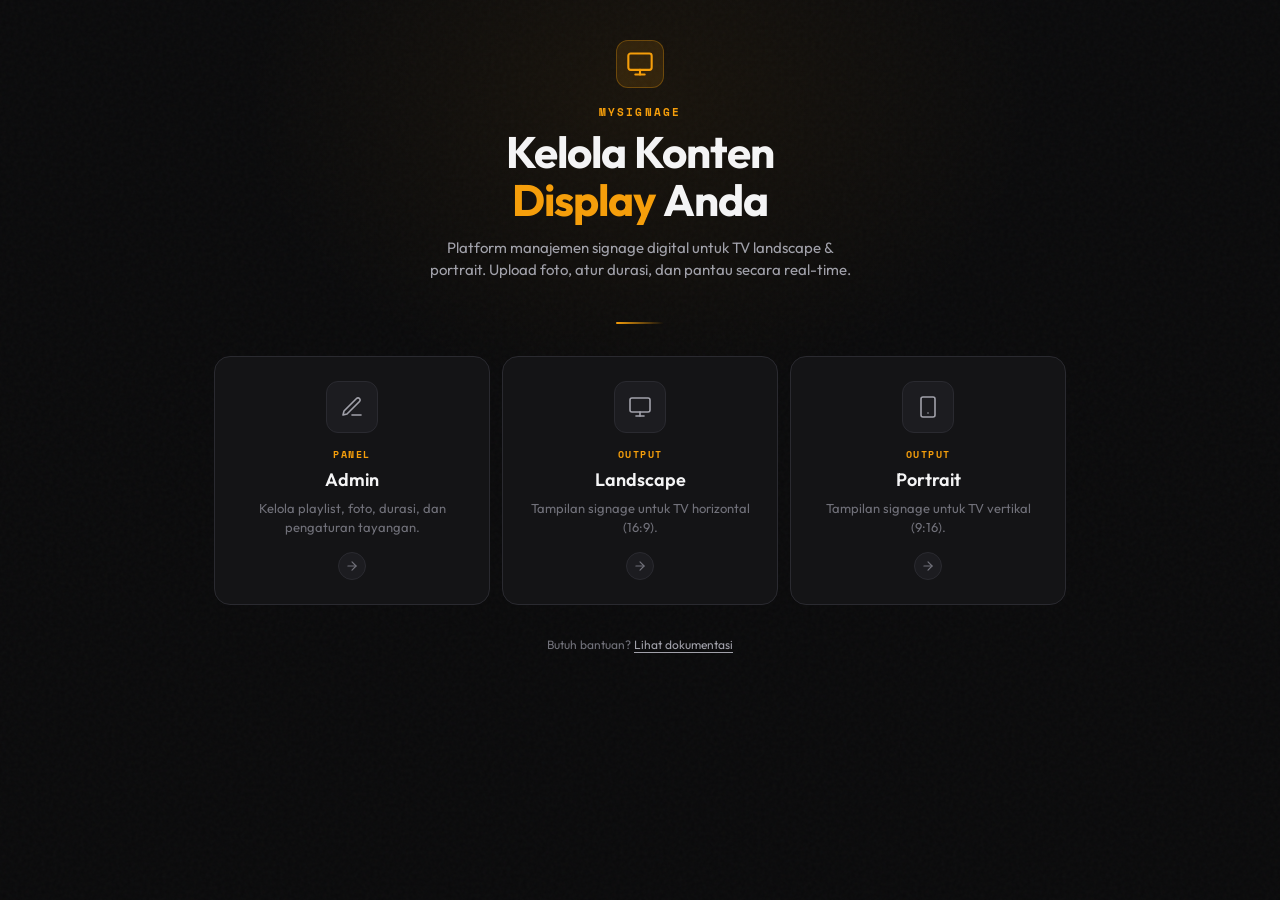
<file: public/index.html>
<!doctype html>
<html lang="id">
<head>
  <meta charset="UTF-8">
  <meta name="viewport" content="width=device-width, initial-scale=1">
  <title>MySignage — Digital Signage Management</title>
  <link rel="preconnect" href="https://fonts.googleapis.com">
  <link rel="preconnect" href="https://fonts.gstatic.com" crossorigin>
  <link href="https://fonts.googleapis.com/css2?family=Outfit:wght@300;400;500;600;700&family=Space+Mono:wght@400;700&display=swap" rel="stylesheet">
  <style>
    :root {
      --bg-deep: #0a0a0b;
      --bg-surface: #141416;
      --bg-elevated: #1c1c20;
      --border: #2a2a30;
      --border-hover: #3a3a42;
      --amber: #f59e0b;
      --amber-dim: rgba(245, 158, 11, 0.12);
      --amber-glow: rgba(245, 158, 11, 0.25);
      --copper: #b45309;
      --text-primary: #f4f4f5;
      --text-secondary: #a1a1aa;
      --text-muted: #71717a;
      --radius: 16px;
      --radius-sm: 10px;
    }

    * { box-sizing: border-box; margin: 0; padding: 0; }

    body {
      background: var(--bg-deep);
      color: var(--text-primary);
      font-family: 'Outfit', sans-serif;
      min-height: 100vh;
      overflow-x: hidden;
    }

    /* Background grain texture */
    body::before {
      content: '';
      position: fixed;
      inset: 0;
      background-image: url("data:image/svg+xml,%3Csvg viewBox='0 0 256 256' xmlns='http://www.w3.org/2000/svg'%3E%3Cfilter id='noise'%3E%3CfeTurbulence type='fractalNoise' baseFrequency='0.9' numOctaves='4' stitchTiles='stitch'/%3E%3C/filter%3E%3Crect width='100%25' height='100%25' filter='url(%23noise)' opacity='0.03'/%3E%3C/svg%3E");
      pointer-events: none;
      z-index: 0;
    }

    /* Ambient glow */
    body::after {
      content: '';
      position: fixed;
      top: -200px;
      left: 50%;
      transform: translateX(-50%);
      width: 800px;
      height: 600px;
      background: radial-gradient(ellipse, rgba(245, 158, 11, 0.06) 0%, transparent 70%);
      pointer-events: none;
      z-index: 0;
    }

    .page-wrapper {
      position: relative;
      z-index: 1;
      max-width: 900px;
      margin: 0 auto;
      padding: 40px 24px 60px;
    }

    /* Header */
    .header {
      text-align: center;
      margin-bottom: 40px;
    }

    .logo-mark {
      display: inline-flex;
      align-items: center;
      justify-content: center;
      width: 48px;
      height: 48px;
      background: var(--amber-dim);
      border: 1px solid rgba(245, 158, 11, 0.3);
      border-radius: 12px;
      margin-bottom: 16px;
      font-size: 20px;
    }

    .logo-mark svg {
      width: 28px;
      height: 28px;
      stroke: var(--amber);
      fill: none;
      stroke-width: 1.8;
      stroke-linecap: round;
      stroke-linejoin: round;
    }

    .brand-name {
      font-family: 'Space Mono', monospace;
      font-size: 11px;
      font-weight: 700;
      letter-spacing: 0.2em;
      text-transform: uppercase;
      color: var(--amber);
      margin-bottom: 8px;
    }

    .brand-title {
      font-size: clamp(28px, 5vw, 44px);
      font-weight: 700;
      line-height: 1.1;
      letter-spacing: -0.02em;
      color: var(--text-primary);
      margin-bottom: 12px;
    }

    .brand-title span {
      color: var(--amber);
    }

    .brand-subtitle {
      font-size: 15px;
      color: var(--text-secondary);
      line-height: 1.5;
      max-width: 440px;
      margin: 0 auto;
    }

    /* Divider line */
    .divider {
      width: 48px;
      height: 2px;
      background: linear-gradient(90deg, var(--amber), transparent);
      margin: 32px auto;
      border-radius: 2px;
    }

    /* Cards Grid */
    .card-grid {
      display: grid;
      grid-template-columns: repeat(3, 1fr);
      gap: 12px;
    }

    .nav-card {
      position: relative;
      display: flex;
      flex-direction: column;
      align-items: center;
      text-align: center;
      padding: 24px 16px;
      background: var(--bg-surface);
      border: 1px solid var(--border);
      border-radius: var(--radius);
      text-decoration: none;
      color: inherit;
      transition: all 0.3s cubic-bezier(0.16, 1, 0.3, 1);
      overflow: hidden;
    }

    .nav-card::before {
      content: '';
      position: absolute;
      inset: 0;
      background: linear-gradient(135deg, var(--amber-dim) 0%, transparent 60%);
      opacity: 0;
      transition: opacity 0.3s;
    }

    .nav-card:hover {
      border-color: rgba(245, 158, 11, 0.4);
      transform: translateY(-4px);
      box-shadow: 0 20px 40px rgba(0, 0, 0, 0.4), 0 0 0 1px rgba(245, 158, 11, 0.1);
    }

    .nav-card:hover::before {
      opacity: 1;
    }

    .card-icon-wrap {
      position: relative;
      z-index: 1;
      width: 52px;
      height: 52px;
      display: flex;
      align-items: center;
      justify-content: center;
      background: var(--bg-elevated);
      border: 1px solid var(--border);
      border-radius: 12px;
      margin-bottom: 14px;
      transition: all 0.3s;
    }

    .nav-card:hover .card-icon-wrap {
      border-color: rgba(245, 158, 11, 0.3);
      background: var(--amber-dim);
    }

    .card-icon-wrap svg {
      width: 24px;
      height: 24px;
      stroke: var(--text-secondary);
      fill: none;
      stroke-width: 1.6;
      stroke-linecap: round;
      stroke-linejoin: round;
      transition: stroke 0.3s;
    }

    .nav-card:hover .card-icon-wrap svg {
      stroke: var(--amber);
    }

    .card-label {
      position: relative;
      z-index: 1;
      font-family: 'Space Mono', monospace;
      font-size: 10px;
      font-weight: 700;
      letter-spacing: 0.15em;
      text-transform: uppercase;
      color: var(--amber);
      margin-bottom: 6px;
    }

    .card-title {
      position: relative;
      z-index: 1;
      font-size: 18px;
      font-weight: 600;
      margin-bottom: 8px;
      color: var(--text-primary);
    }

    .card-desc {
      position: relative;
      z-index: 1;
      font-size: 13px;
      color: var(--text-muted);
      line-height: 1.5;
    }

    .card-arrow {
      position: relative;
      z-index: 1;
      margin-top: 14px;
      width: 28px;
      height: 28px;
      display: flex;
      align-items: center;
      justify-content: center;
      border-radius: 50%;
      background: var(--bg-elevated);
      border: 1px solid var(--border);
      transition: all 0.3s;
    }

    .nav-card:hover .card-arrow {
      background: var(--amber);
      border-color: var(--amber);
    }

    .card-arrow svg {
      width: 14px;
      height: 14px;
      stroke: var(--text-muted);
      fill: none;
      stroke-width: 2;
      stroke-linecap: round;
      stroke-linejoin: round;
      transition: all 0.3s;
    }

    .nav-card:hover .card-arrow svg {
      stroke: var(--bg-deep);
      transform: translateX(2px);
    }

    /* Footer note */
    .footer-note {
      text-align: center;
      margin-top: 32px;
      font-size: 12px;
      color: var(--text-muted);
    }

    .footer-note a {
      color: var(--text-secondary);
      text-decoration: underline;
      text-underline-offset: 3px;
    }

    .footer-note a:hover {
      color: var(--amber);
    }

    @media (max-width: 700px) {
      .card-grid {
        grid-template-columns: 1fr;
        max-width: 320px;
        margin: 0 auto;
      }
      .page-wrapper {
        padding: 32px 20px 48px;
      }
    }
  </style>
</head>
<body>
  <div class="page-wrapper">

    <div class="header">
      <div class="logo-mark">
        <svg viewBox="0 0 24 24">
          <rect x="2" y="3" width="20" height="14" rx="2"/>
          <line x1="8" y1="21" x2="16" y2="21"/>
          <line x1="12" y1="17" x2="12" y2="21"/>
        </svg>
      </div>
      <div class="brand-name">MySignage</div>
      <h1 class="brand-title">Kelola Konten<br><span>Display</span> Anda</h1>
      <p class="brand-subtitle">Platform manajemen signage digital untuk TV landscape & portrait. Upload foto, atur durasi, dan pantau secara real-time.</p>
    </div>

    <div class="divider"></div>

    <div class="card-grid">

      <a href="/admin" class="nav-card">
        <div class="card-icon-wrap">
          <svg viewBox="0 0 24 24">
            <path d="M12 20h9"/>
            <path d="M16.5 3.5a2.121 2.121 0 0 1 3 3L7 19l-4 1 1-4L16.5 3.5z"/>
          </svg>
        </div>
        <div class="card-label">Panel</div>
        <div class="card-title">Admin</div>
        <div class="card-desc">Kelola playlist, foto, durasi, dan pengaturan tayangan.</div>
        <div class="card-arrow">
          <svg viewBox="0 0 24 24"><line x1="5" y1="12" x2="19" y2="12"/><polyline points="12 5 19 12 12 19"/></svg>
        </div>
      </a>

      <a href="/tv/landscape" target="_blank" class="nav-card">
        <div class="card-icon-wrap">
          <svg viewBox="0 0 24 24">
            <rect x="2" y="3" width="20" height="14" rx="2"/>
            <line x1="8" y1="21" x2="16" y2="21"/>
            <line x1="12" y1="17" x2="12" y2="21"/>
          </svg>
        </div>
        <div class="card-label">Output</div>
        <div class="card-title">Landscape</div>
        <div class="card-desc">Tampilan signage untuk TV horizontal (16:9).</div>
        <div class="card-arrow">
          <svg viewBox="0 0 24 24"><line x1="5" y1="12" x2="19" y2="12"/><polyline points="12 5 19 12 12 19"/></svg>
        </div>
      </a>

      <a href="/tv/portrait" target="_blank" class="nav-card">
        <div class="card-icon-wrap">
          <svg viewBox="0 0 24 24">
            <rect x="5" y="2" width="14" height="20" rx="2"/>
            <line x1="12" y1="18" x2="12" y2="18.01"/>
          </svg>
        </div>
        <div class="card-label">Output</div>
        <div class="card-title">Portrait</div>
        <div class="card-desc">Tampilan signage untuk TV vertikal (9:16).</div>
        <div class="card-arrow">
          <svg viewBox="0 0 24 24"><line x1="5" y1="12" x2="19" y2="12"/><polyline points="12 5 19 12 12 19"/></svg>
        </div>
      </a>

    </div>

    <p class="footer-note">
      Butuh bantuan? <a href="https://github.com" target="_blank">Lihat dokumentasi</a>
    </p>

  </div>
</body>
</html>
</file>
